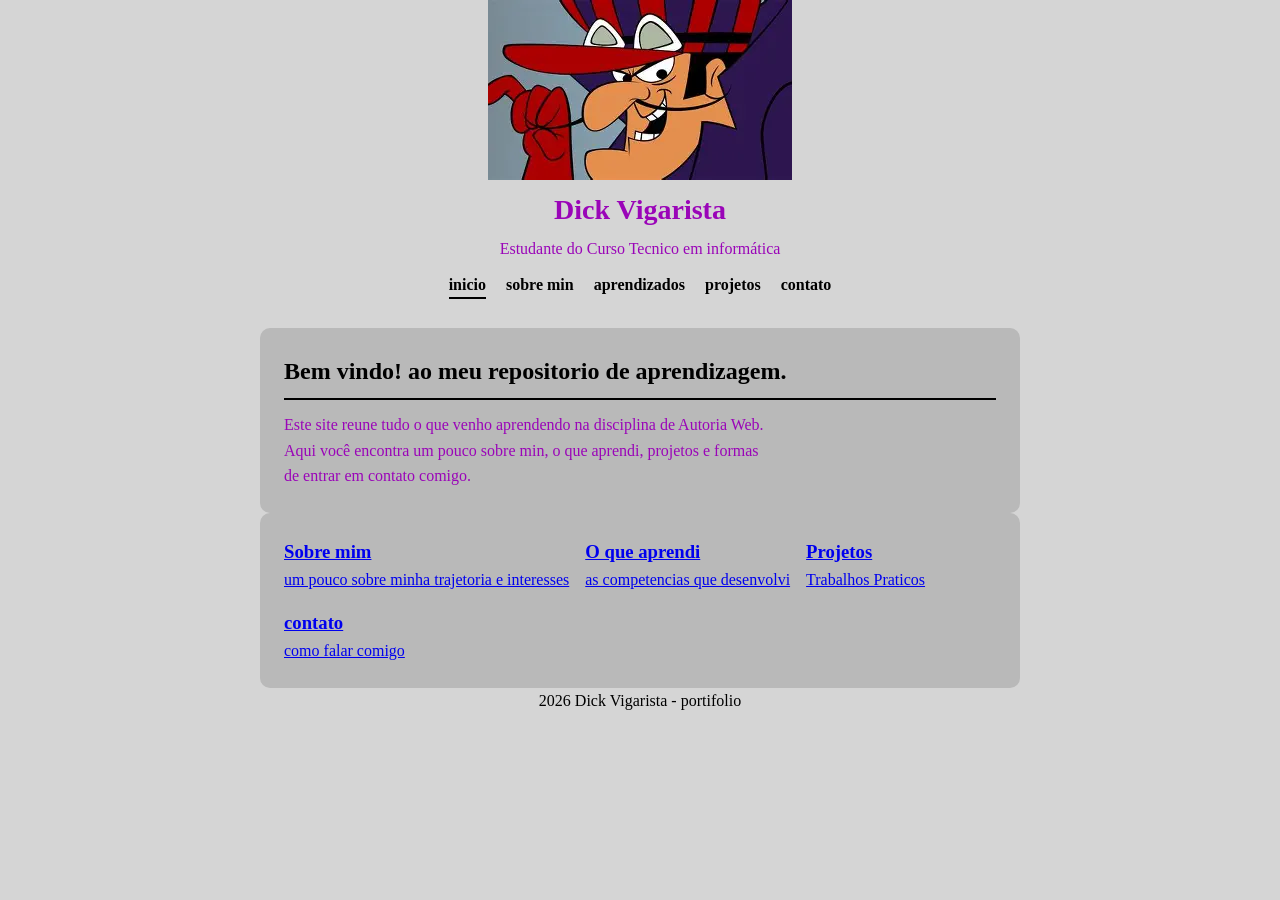
<file: index.html>
<!DOCTYPE html>
<html lang="pt-br">
<head>
    <meta charset="UTF-8">
    <meta name="viewport" content="width=device-width, initial-scale=1.0">
    <title> portifolio do Dick Vigarista</title>
    <link rel="stylesheet" href="projetoweb.css">
</head>
<body>
<header>
  <img src="dick vigarista.webp" alt="foto de perfil" class="foto-perfil">
  <h1> Dick Vigarista</h1>  
  <p> Estudante do Curso Tecnico em informática</p>

  <nav>
     <ul>
        <li> <a href="index.html" class="ativo"> inicio</a> </li>
        <li> <a href="sobre.html"> sobre min </a> </li>
        <li> <a href="aprendizados.html"> aprendizados </a> </li>
        <li> <a href="projetos.html"> projetos </a> </li>
        <li> <a href="contato.html"> contato </a> </li>
     </ul>
  </nav>
</header>
<main>
  <section>
   <h2> Bem vindo! ao meu repositorio de aprendizagem. </h2>
   <p>
    Este site reune tudo o que venho aprendendo na disciplina de Autoria Web. <br>
    Aqui você encontra um pouco sobre min, o que aprendi, projetos e formas <br>
    de entrar em contato comigo.
   </p>
  </section>

  <section>
<div class="grade-links">
        <a href="sobre.html" class="cartao=link"> 
        <h3> Sobre mim </h3>
        <p> um pouco sobre minha trajetoria e interesses </p>
    </a>

    <a href="aprendizados.html" class="cartao=link"> 
        <h3> O que aprendi </h3>
        <p> as competencias que desenvolvi </p>
    </a>

    <a href="projetos.html" class="cartao=link"> 
        <h3> Projetos </h3>
        <p> Trabalhos Praticos </p>
    </a>

    <a href="contato.html" class="cartao=link"> 
        <h3> contato </h3>
        <p> como falar comigo </p>
    </a>
</div>
  </section>
  <footer> 2026 Dick Vigarista - portifolio </footer>
</main>
</body>
</html>
</file>
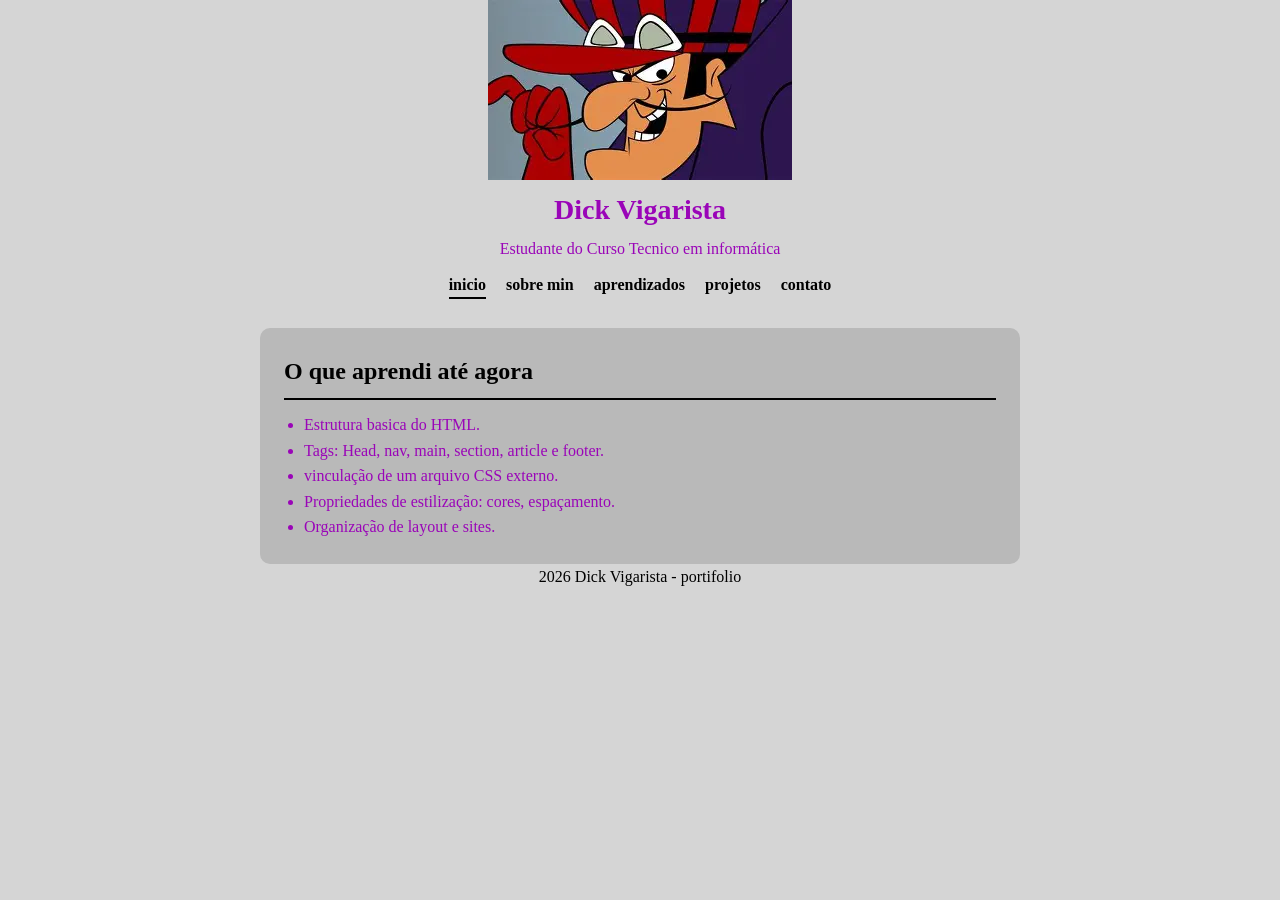
<file: aprendizados.html>
<!DOCTYPE html>
<html lang="pt-br">
<head>
    <meta charset="UTF-8">
    <meta name="viewport" content="width=device-width, initial-scale=1.0">
    <title> portifolio do Dick Vigarista</title>
    <link rel="stylesheet" href="projetoweb.css">
</head>
<body>
<header>
  <img src="dick vigarista.webp" alt="foto de perfil" class="foto-perfil">
  <h1> Dick Vigarista</h1>  
  <p> Estudante do Curso Tecnico em informática</p>

  <nav>
     <ul>
        <li> <a href="index.html" class="ativo"> inicio</a> </li>
        <li> <a href="sobre.html"> sobre min </a> </li>
        <li> <a href="aprendizados.html"> aprendizados </a> </li>
        <li> <a href="projetos.html"> projetos </a> </li>
        <li> <a href="contato.html"> contato </a> </li>
     </ul>
  </nav>
</header>

<main>
   <section>
        <h2> O que aprendi até agora </h2>
 <ul>
    <li> Estrutura basica do HTML. </li>
    <li> Tags: Head, nav, main, section, article e footer. </li>
    <li> vinculação de um arquivo CSS externo. </li>
    <li> Propriedades de estilização: cores, espaçamento.</li>
    <li> Organização de layout e sites. </li>
 </ul>
   </section>
   <footer> 2026 Dick Vigarista - portifolio </footer>   
  </main> 
  </body>
  </html> 
</nav>
</file>
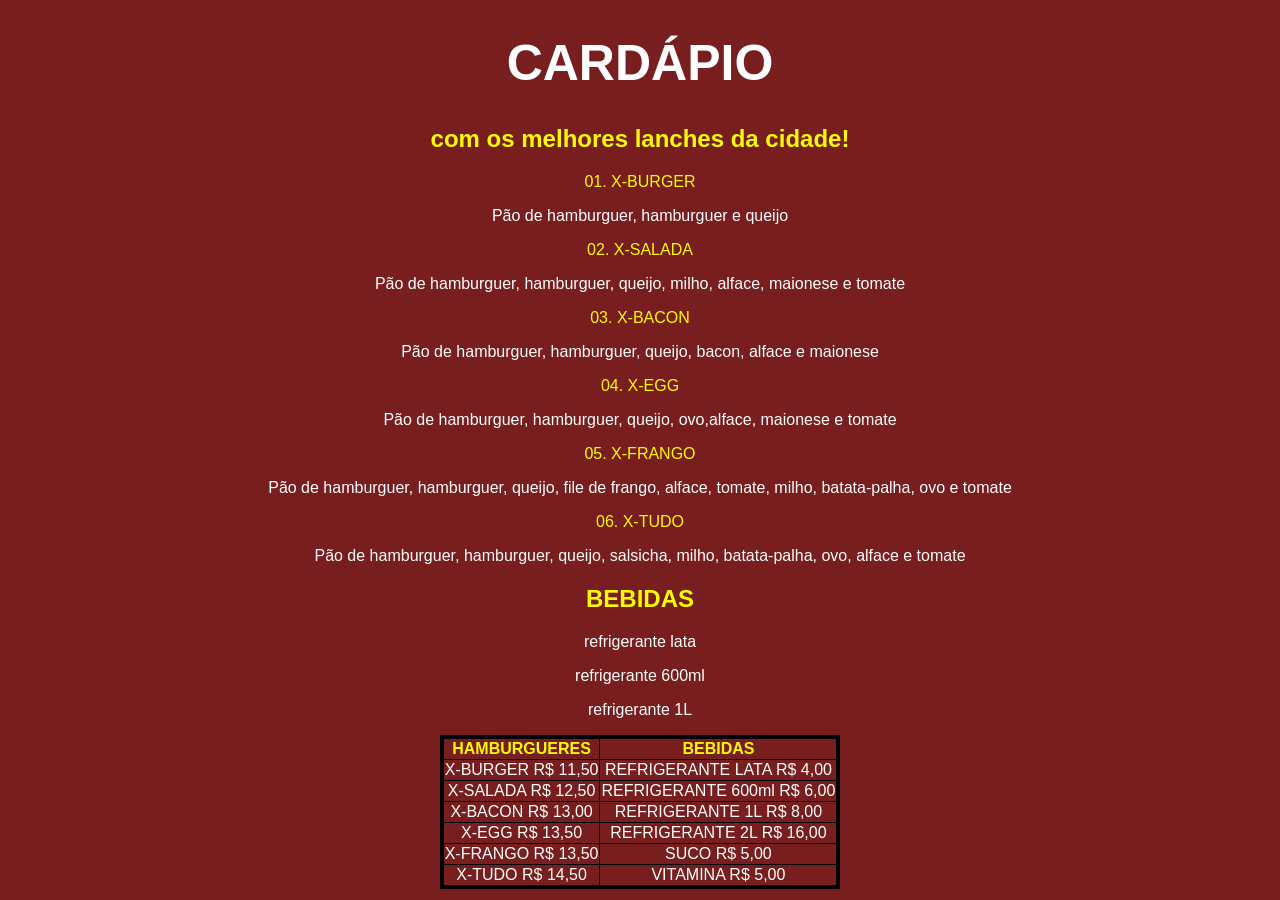
<file: cardapio.html>
<!DOCTYPE html>
<html lang="en">
<head>
    <meta charset="UTF-8">
    <meta name="viewport" content="width=device-width, initial-scale=1.0">
    <title>Document</title>
    <link rel="stylesheet" href="css cardapio.css">
</head>
<body>
 <h1> CARDÁPIO </h1>
  <h2>com os melhores lanches da cidade! </h2>
   

<p id="p1"> 01.  X-BURGER  <br> </p>   
Pão de hamburguer, hamburguer e queijo
   
<p id="p2"> 02. X-SALADA <br> </p>
 Pão de hamburguer, hamburguer, queijo, milho, alface, maionese e tomate 

 <p id="p3"> 03. X-BACON <br> </p>
    Pão de hamburguer, hamburguer, queijo, bacon, alface e maionese

 <p id="p4"> 04. X-EGG <br> </p>
    Pão de hamburguer, hamburguer, queijo, ovo,alface, maionese e tomate 

<p id="p5"> 05. X-FRANGO <br> </p>
    Pão de hamburguer, hamburguer, queijo, file de frango, alface, tomate, milho, batata-palha, ovo e tomate 

<p id="p6"> 06. X-TUDO <br> </p> 
    Pão de hamburguer, hamburguer, queijo, salsicha, milho, batata-palha, ovo, alface e tomate<br>

<h2> BEBIDAS</h2> 

<p> refrigerante lata </p>
<p> refrigerante 600ml  </p>
<p> refrigerante 1L </p>

<table border="2">
<tr>
 <th> HAMBURGUERES</th>
 <th> BEBIDAS </th>
</tr>

<tr>
    <td>X-BURGER R$ 11,50</td>
    <td> REFRIGERANTE LATA R$ 4,00</td>
</tr>

<tr>
    <td>X-SALADA R$ 12,50</td>
    <td> REFRIGERANTE 600ml R$ 6,00</td>
</tr>

<tr>
    <td>X-BACON  R$ 13,00</td>
    <td>REFRIGERANTE 1L R$ 8,00</td>
</tr>

<tr>
    <td>X-EGG R$ 13,50</td>
    <td>REFRIGERANTE 2L R$ 16,00 </td>
</tr>

<tr>
    <td>X-FRANGO R$ 13,50</td>
    <td>SUCO R$ 5,00</td>
</tr>

<tr>
    <td>X-TUDO R$ 14,50</td>
   <td> VITAMINA R$ 5,00 </td>
</tr>
</table>
    
</body>
</html>
</file>
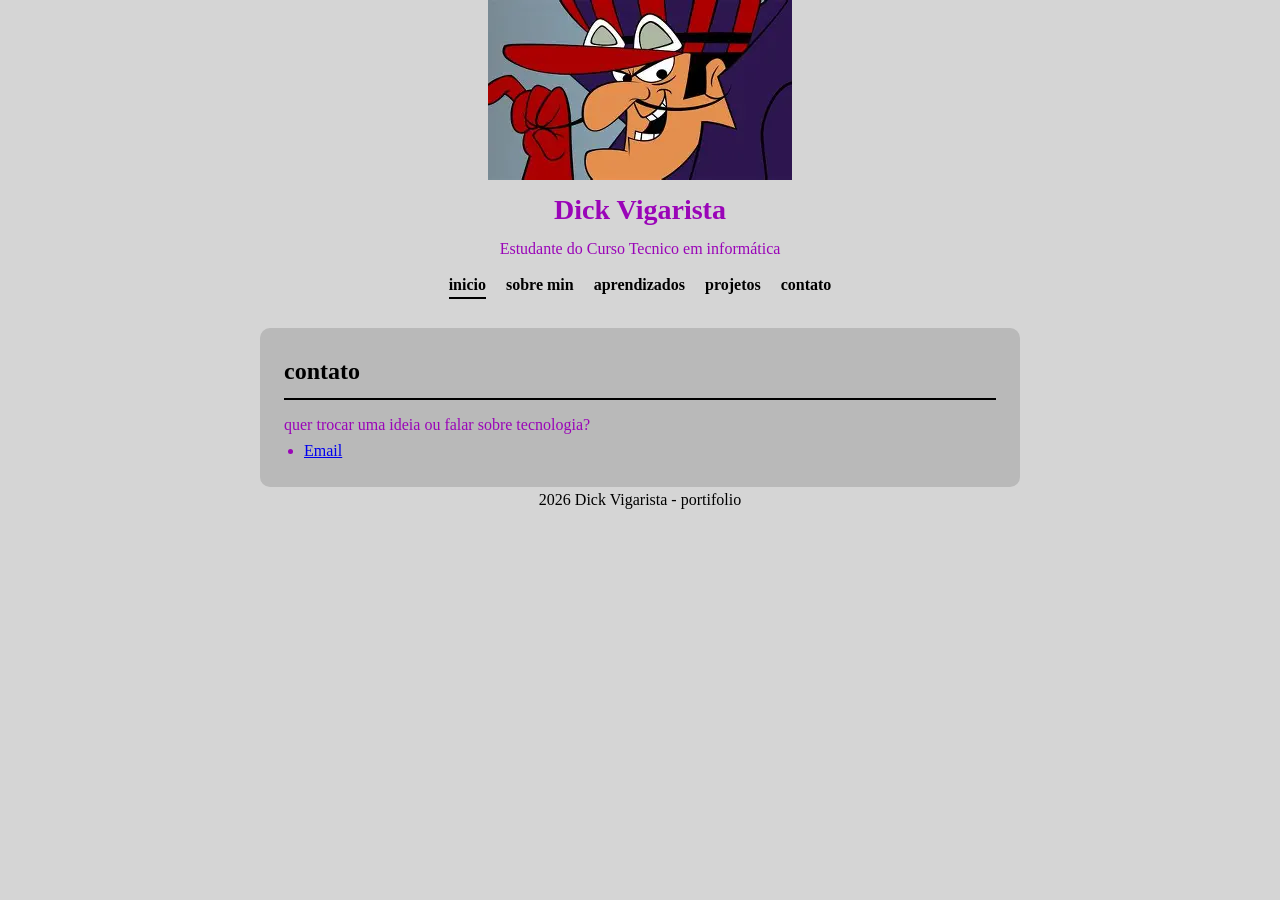
<file: contato.html>
<!DOCTYPE html>
<html lang="pt-br">
<head>
    <meta charset="UTF-8">
    <meta name="viewport" content="width=device-width, initial-scale=1.0">
    <title> portifolio do Dick Vigarista</title>
    <link rel="stylesheet" href="projetoweb.css">
</head>
<body>
<header>
  <img src="dick vigarista.webp" alt="foto de perfil" class="foto-perfil">
  <h1> Dick Vigarista</h1>  
  <p> Estudante do Curso Tecnico em informática</p>

  <nav>
     <ul>
        <li> <a href="index.html" class="ativo"> inicio</a> </li>
        <li> <a href="sobre.html"> sobre min </a> </li>
        <li> <a href="aprendizados.html"> aprendizados </a> </li>
        <li> <a href="projetos.html"> projetos </a> </li>
        <li> <a href="contato.html"> contato </a> </li>
     </ul>
  </nav>
</header>

<main>
   <section>
      <h2> contato </h2>
      <p> quer trocar uma ideia ou falar sobre tecnologia?</p>
      <ul>
         <li> <a href="mailto:santos.lucas3@escolar.ifrn.edu.br"> Email</a></li>
      </ul>
   </section>
   <footer> 2026 Dick Vigarista - portifolio </footer>   
</main> 
  </body>
  </html>
</file>
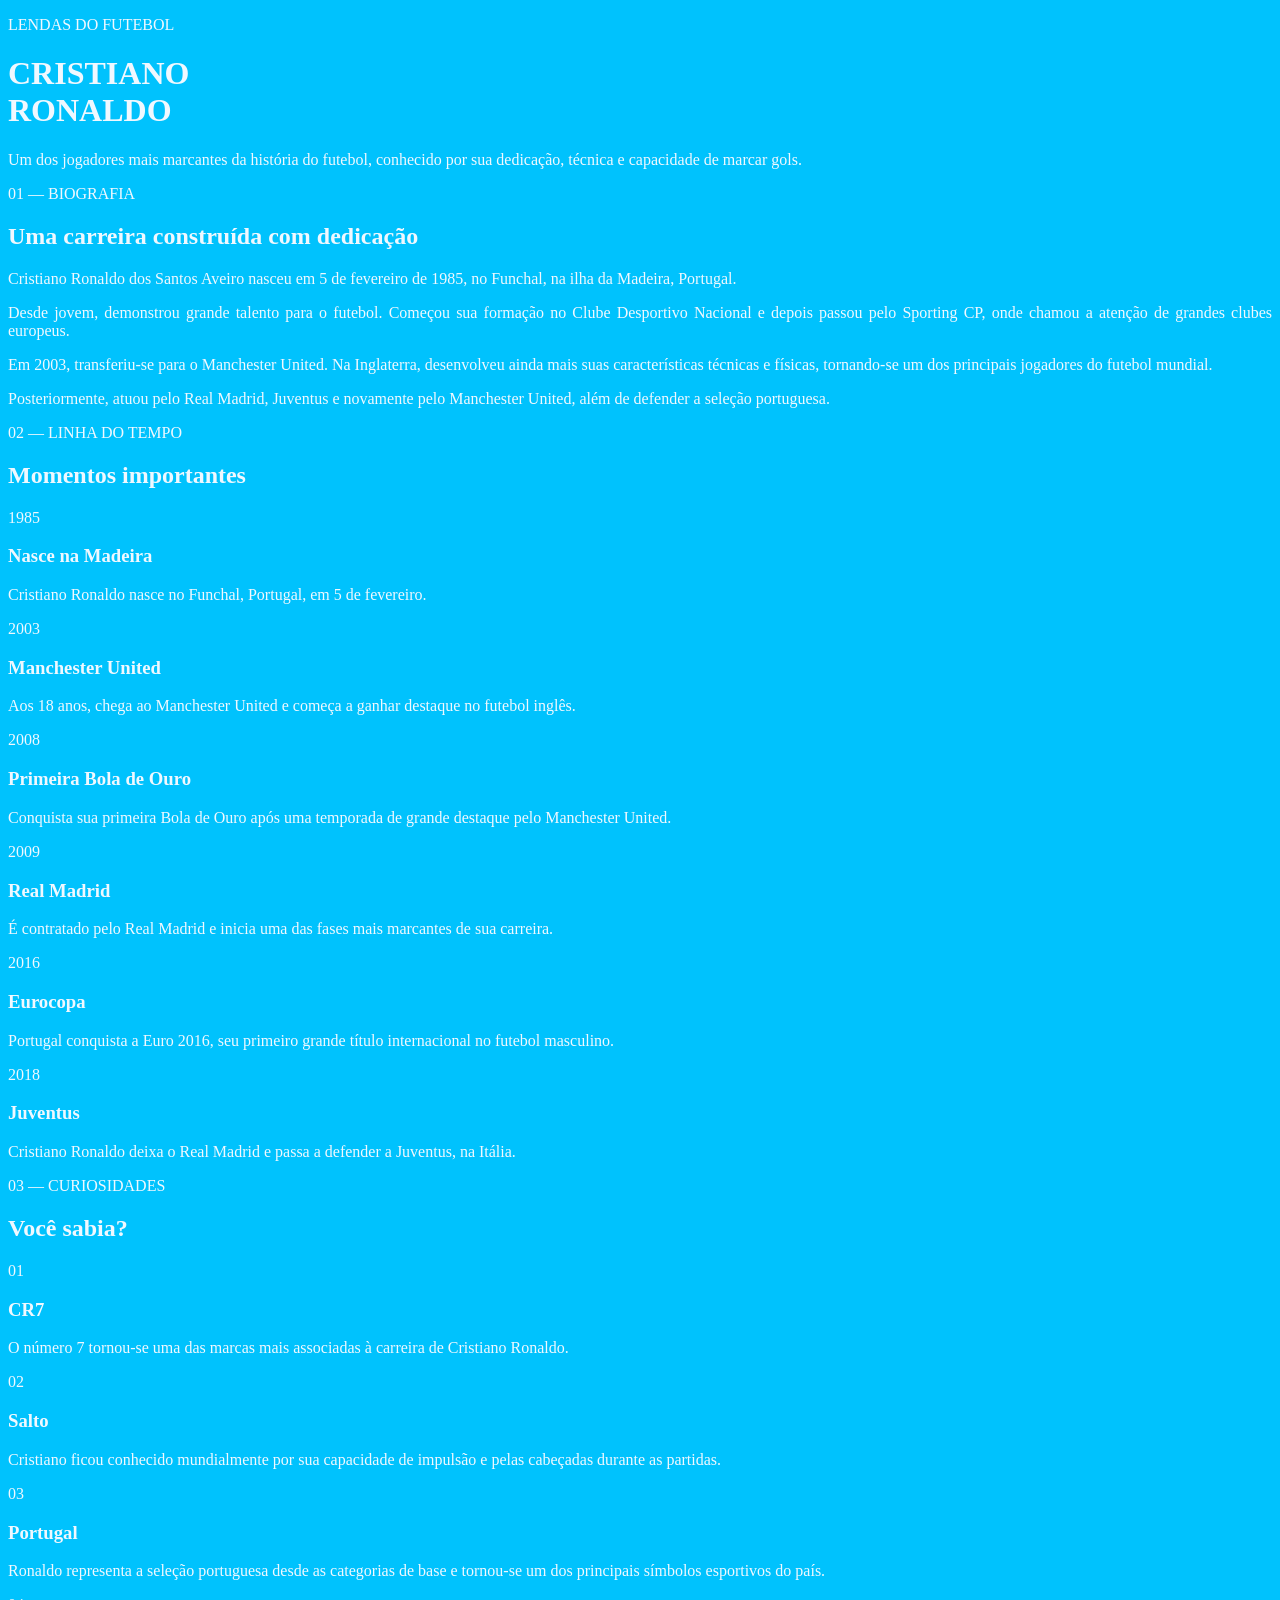
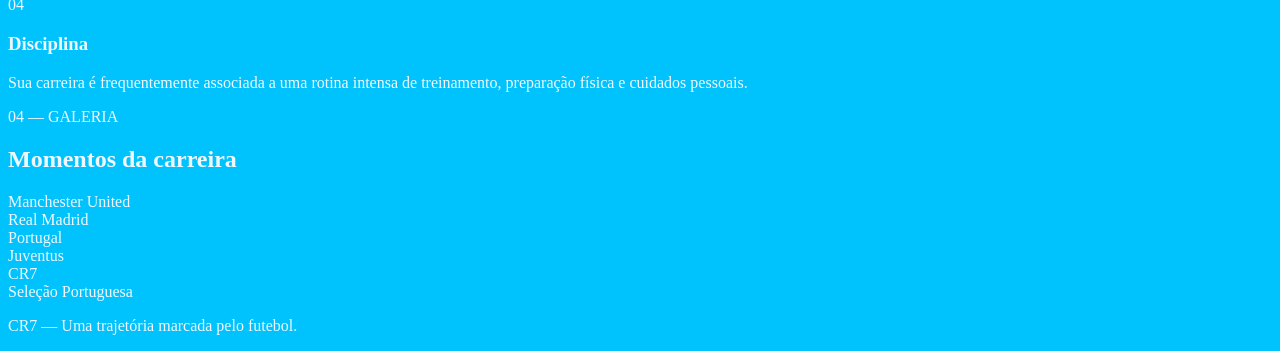
<file: CR7.html>
<!DOCTYPE html>
<html lang="pt-BR">
<head>
    <meta charset="UTF-8">
    <meta name="viewport" content="width=device-width, initial-scale=1.0">
    <title>Cristiano Ronaldo | Lenda do Futebol</title>

    <link rel="preconnect" href="https://fonts.googleapis.com">
    <link rel="preconnect" href="https://fonts.gstatic.com" crossorigin>
    <link href="https://fonts.googleapis.com/css2?family=Montserrat:wght@400;600;700;800&display=swap" rel="stylesheet">

    <link rel="stylesheet" href="Cr7.css">
</head>

<body>


    <header class="hero">
        <div class="overlay"></div>

        <div class="hero-content">
            <p class="subtitle">LENDAS DO FUTEBOL</p>
            <h1>CRISTIANO<br>RONALDO</h1>
            <p>
                Um dos jogadores mais marcantes da história do futebol,
                conhecido por sua dedicação, técnica e capacidade de marcar gols.
            </p>

        
        </div>
    </header>


    <section id="biografia" class="section biography">
        <div class="container">

            <p class="section-label">01 — BIOGRAFIA</p>
            <h2>Uma carreira construída com dedicação</h2>

            <div class="bio-content">

                <div class="bio-image"></div>

                <div class="bio-text">
                    <p>
                        Cristiano Ronaldo dos Santos Aveiro nasceu em 5 de fevereiro
                        de 1985, no Funchal, na ilha da Madeira, Portugal.
                    </p>

                    <p>
                        Desde jovem, demonstrou grande talento para o futebol.
                        Começou sua formação no Clube Desportivo Nacional e depois
                        passou pelo Sporting CP, onde chamou a atenção de grandes
                        clubes europeus.
                    </p>

                    <p>
                        Em 2003, transferiu-se para o Manchester United. Na Inglaterra,
                        desenvolveu ainda mais suas características técnicas e físicas,
                        tornando-se um dos principais jogadores do futebol mundial.
                    </p>

                    <p>
                        Posteriormente, atuou pelo Real Madrid, Juventus e novamente
                        pelo Manchester United, além de defender a seleção portuguesa.
                    </p>
                </div>

            </div>
        </div>
    </section>


    <section class="section timeline-section">

        <div class="container">

            <p class="section-label">02 — LINHA DO TEMPO</p>
            <h2>Momentos importantes</h2>

            <div class="timeline">

                <div class="timeline-item">
                    <span class="year">1985</span>
                    <div>
                        <h3>Nasce na Madeira</h3>
                        <p>
                            Cristiano Ronaldo nasce no Funchal, Portugal,
                            em 5 de fevereiro.
                        </p>
                    </div>
                </div>

                <div class="timeline-item">
                    <span class="year">2003</span>
                    <div>
                        <h3>Manchester United</h3>
                        <p>
                            Aos 18 anos, chega ao Manchester United e começa
                            a ganhar destaque no futebol inglês.
                        </p>
                    </div>
                </div>

                <div class="timeline-item">
                    <span class="year">2008</span>
                    <div>
                        <h3>Primeira Bola de Ouro</h3>
                        <p>
                            Conquista sua primeira Bola de Ouro após uma temporada
                            de grande destaque pelo Manchester United.
                        </p>
                    </div>
                </div>

                <div class="timeline-item">
                    <span class="year">2009</span>
                    <div>
                        <h3>Real Madrid</h3>
                        <p>
                            É contratado pelo Real Madrid e inicia uma das fases
                            mais marcantes de sua carreira.
                        </p>
                    </div>
                </div>

                <div class="timeline-item">
                    <span class="year">2016</span>
                    <div>
                        <h3>Eurocopa</h3>
                        <p>
                            Portugal conquista a Euro 2016, seu primeiro grande
                            título internacional no futebol masculino.
                        </p>
                    </div>
                </div>

                <div class="timeline-item">
                    <span class="year">2018</span>
                    <div>
                        <h3>Juventus</h3>
                        <p>
                            Cristiano Ronaldo deixa o Real Madrid e passa a defender
                            a Juventus, na Itália.
                        </p>
                    </div>
                </div>

            </div>
        </div>
    </section>

    
    <section class="section curiosities">

        <div class="container">

            <p class="section-label">03 — CURIOSIDADES</p>
            <h2>Você sabia?</h2>

            <div class="cards">

                <article class="card">
                    <span class="card-number">01</span>
                    <h3>CR7</h3>
                    <p>
                        O número 7 tornou-se uma das marcas mais associadas
                        à carreira de Cristiano Ronaldo.
                    </p>
                </article>

                <article class="card">
                    <span class="card-number">02</span>
                    <h3>Salto</h3>
                    <p>
                        Cristiano ficou conhecido mundialmente por sua capacidade
                        de impulsão e pelas cabeçadas durante as partidas.
                    </p>
                </article>

                <article class="card">
                    <span class="card-number">03</span>
                    <h3>Portugal</h3>
                    <p>
                        Ronaldo representa a seleção portuguesa desde as categorias
                        de base e tornou-se um dos principais símbolos esportivos do país.
                    </p>
                </article>

                <article class="card">
                    <span class="card-number">04</span>
                    <h3>Disciplina</h3>
                    <p>
                        Sua carreira é frequentemente associada a uma rotina intensa
                        de treinamento, preparação física e cuidados pessoais.
                    </p>
                </article>

            </div>
        </div>
    </section>

    
    <section class="section gallery-section">

        <div class="container">

            <p class="section-label">04 — GALERIA</p>
            <h2>Momentos da carreira</h2>

            <div class="gallery">

                <div class="gallery-item image-1">
                    <span>Manchester United</span>
                </div>

                <div class="gallery-item image-2">
                    <span>Real Madrid</span>
                </div>

                <div class="gallery-item image-3">
                    <span>Portugal</span>
                </div>

                <div class="gallery-item image-4">
                    <span>Juventus</span>
                </div>

                <div class="gallery-item image-5">
                    <span>CR7</span>
                </div>

                <div class="gallery-item image-6">
                    <span>Seleção Portuguesa</span>
                </div>

            </div>

        </div>
    </section>

    
    <footer>
        <p>CR7 — Uma trajetória marcada pelo futebol.</p>
    </footer>

</body>
</html>
</file>
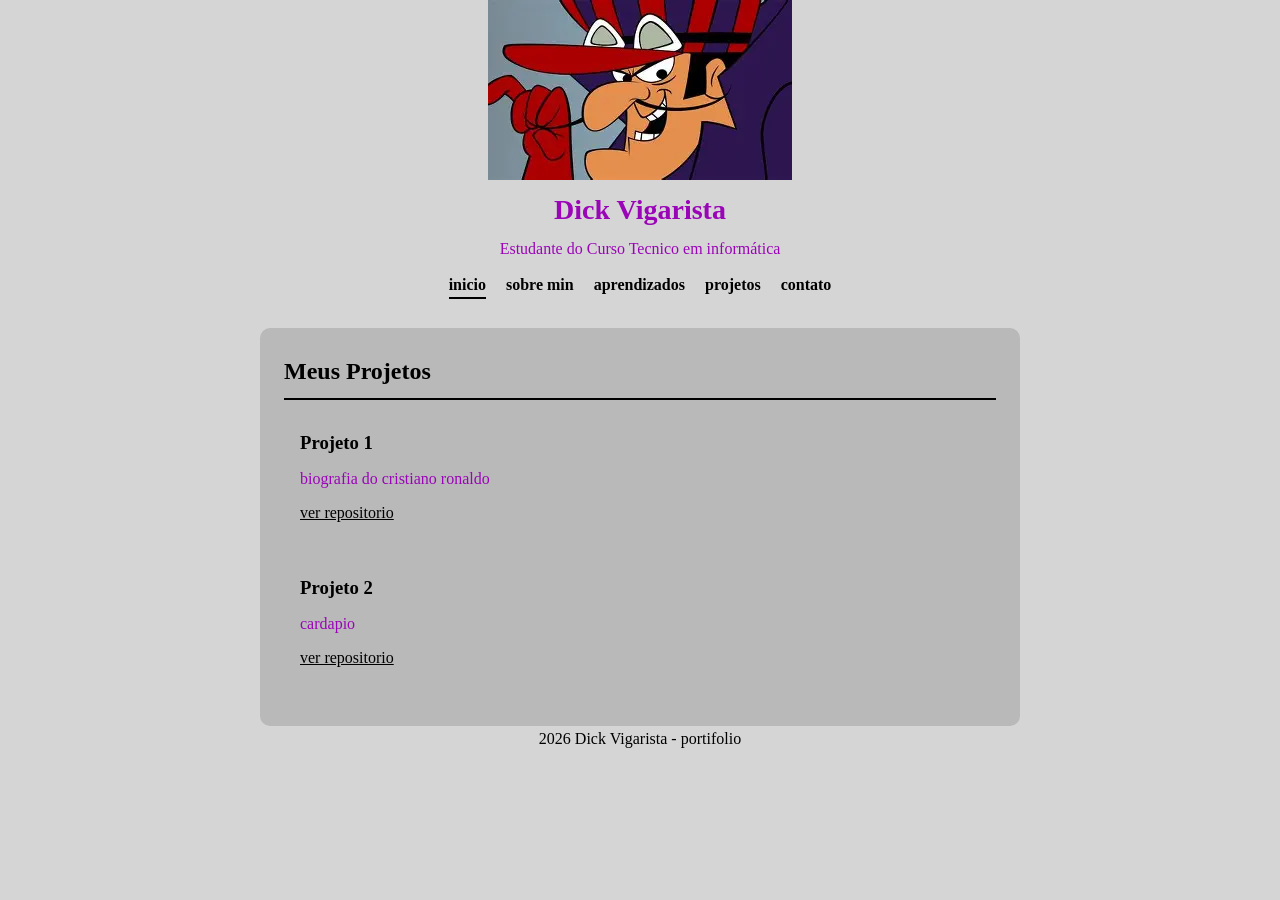
<file: projetos.html>
<!DOCTYPE html>
<html lang="pt-br">
<head>
   <meta charset="UTF-8">
   <meta name="viewport" content="width=device-width, initial-scale=1.0">
   <title> portifolio do Dick Vigarista</title>
   <link rel="stylesheet" href="projetoweb.css">
</head>
<body>
<header>
<img src="dick vigarista.webp" alt="foto de perfil" class="foto-perfil">
<h1> Dick Vigarista</h1>  
<p> Estudante do Curso Tecnico em informática</p>

<nav>
   <ul>
      <li> <a href="index.html" class="ativo"> inicio</a> </li>
      <li> <a href="sobre.html"> sobre min </a> </li>
      <li> <a href="aprendizados.html"> aprendizados </a> </li>
      <li> <a href="projetos.html"> projetos </a> </li>
      <li> <a href="contato.html"> contato </a> </li>
   </ul>
</nav>
</header>

<main>
   <section>
      <h2> Meus Projetos </h2>

<article class="card"> 
      <h3> Projeto 1</h3>
      <p> biografia do cristiano ronaldo </p>
      <a href="CR7.html"> ver repositorio </a>
</article>

<article class="card"> 
   <h3> Projeto 2 </h3>
   <p> cardapio </p>
   <a href="cardapio.html"> ver repositorio </a>
</article>

   </section>
   <footer> 2026 Dick Vigarista - portifolio </footer> 
</main>   
</body>
</html>
</file>
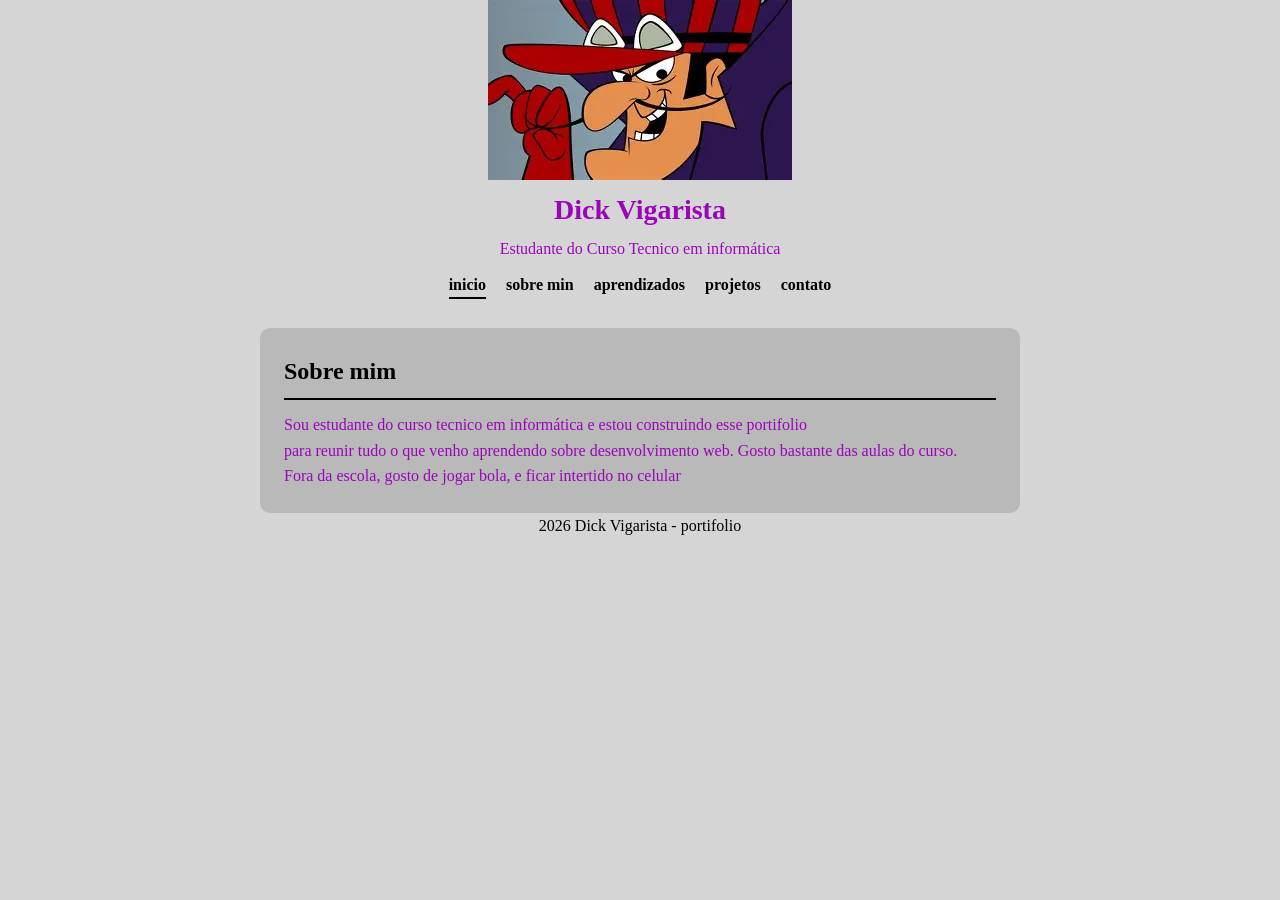
<file: sobre.html>
<!DOCTYPE html>
<html lang="pt-br">
<head>
    <meta charset="UTF-8">
    <meta name="viewport" content="width=device-width, initial-scale=1.0">
    <title> portifolio do Dick Vigarista</title>
    <link rel="stylesheet" href="projetoweb.css">
</head>
<body>
<header>
  <img src="dick vigarista.webp" alt="foto de perfil" class="foto-perfil">
  <h1> Dick Vigarista</h1>  
  <p> Estudante do Curso Tecnico em informática</p>

  <nav>
     <ul>
        <li> <a href="index.html" class="ativo"> inicio</a> </li>
        <li> <a href="sobre.html"> sobre min </a> </li>
        <li> <a href="aprendizados.html"> aprendizados </a> </li>
        <li> <a href="projetos.html"> projetos </a> </li>
        <li> <a href="contato.html"> contato </a> </li>
     </ul>
  </nav>
</header>

<main>
   <section>
        <h2> Sobre mim </h2>
 <p>
Sou estudante do curso tecnico em informática e estou construindo esse portifolio <br>
para reunir tudo o que venho aprendendo sobre desenvolvimento web. Gosto bastante das aulas do curso. 
 </p>

 <p>
 Fora da escola, gosto de jogar bola, e ficar intertido no celular 
 </p>
   </section>
   <footer> 2026 Dick Vigarista - portifolio </footer>
  </main>    
  </body>
  </html>
</file>
<file: projetoweb.css>
@import url('https://fonts.googleapis.com/css2?family=Black+Ops+One&family=Oi&display=swap');

:root {
--gradiente: linear-gradient(135deg, #7c3aed )
}

* { margin: 0;
    padding: 0;
    box-sizing: border-box;}

    body { 
        font-family: "Time New Roman", Times, serif;
        color: rgb(154, 5, 184);
        line-height: 1.6;
        background-color: rgba(143, 143, 143, 0.37);
    }



    .foto-de-perfil {
        width: 120px;
        height: 120px;
        border-radius: 50%;
        object-fit: cover;
        margin-bottom: 12px;
        border: 30px solid white;
    }

    header h1 {
        font-size: 28px;
        margin-bottom: 4px;
    }

    /* MENU DE NAVEGAÇÃO */

    nav ul {
        list-style: none;
        display:flex;
        justify-content: center;
        gap: 20px;
        padding: 10px 0;
    }

    nav a {
        color: rgb(0, 0, 0);
        text-decoration: none;
        font-weight: bold;
        padding-bottom: 4px;
        border-bottom: 2px solid transparent;
    }

    nav a:hover {
        text-decoration: underline;
    }

    /* Destaca no menu a pagina em que o usuario esta */

    nav a.ativo {
        border-bottom: 2px solid;
    }

    /* conteudo principal */ 

    main {
        max-width: 800px;
        margin: 0 auto;
        padding: 20px;
    }

    section {
        background-color: rgb(185, 185, 185);
        border-radius: 10px;
        padding: 24px;
        box-shadow: 8px;
    }

    section h2 {
        color: rgb(0, 0, 0);
        margin-bottom: 12px;
        border-bottom: 2px solid;
        padding-bottom: 8px;
    }

    section ul {
        padding-left: 20px;
    }


    .grade-links {
        display: flex;
        flex-wrap: wrap;
        gap: 16px;
    }

    .cartao-link {
        flex: 1 1 calc(50% - 16px);
        background-color: rgb(0, 0, 0);
        padding: 16px;
        text-decoration: none;
        color: rgb(0, 255, 106);
    }

    .cartao-link h3 {
        color: darkgoldenrod;
        margin-bottom: 6px;
    }

    .cartao-link:hover {
        background-color: rgb(255, 0, 0);

    }

    /* cards */

    .card {
        background-color: rgb(185, 185, 185);
        border-radius: 80px;
        padding: 16px;
        margin-bottom: 16px;

    }

    .card h3 {
        color: rgb(0, 0, 0);
        margin-bottom: 8px;

    }

    .card a {
        display: inline-block;
        margin-top: 8px;
        color: rgb(0, 0, 0);
        font-weight: 14px;

    }

    footer {
        color: black;
        text-align: center;
    }

    header {
        text-align: center;
        

    }
</file>
<file: css cardapio.css>
body { 
    background-color: rgb(121, 30, 30);
    font-family: Arial, Helvetica, sans-serif;
    color: rgb(255, 255, 255);
    text-align:center;
}

h1 {
    color: rgb(255, 255, 255);
    text-align: center;
    font-size: 50px;
}

h2 {
    text-align: center;
    color: #fffb00;
}

#p1 {
    color: #fffb00;
}

#p2 { color: #fffb00;}

#p3 { color: #fffb00;}

#p4 { color: #fffb00;}

#p5 { color: #fffb00;}

#p6 { color: #fffb00;}

th{ color: #fffb00; }

table { color: rgb(255, 255, 255) ;
    border: 5px solid rgb(0, 0, 0);
    margin-left: auto;
    margin-right: auto; 
    border-collapse: collapse;
    border: 4px solid #000;
}
</file>
<file: Cr7.css>
body { 
    background-color: rgb(0, 194, 253);
    text-align: justify;
    color: aliceblue;
}
</file>
